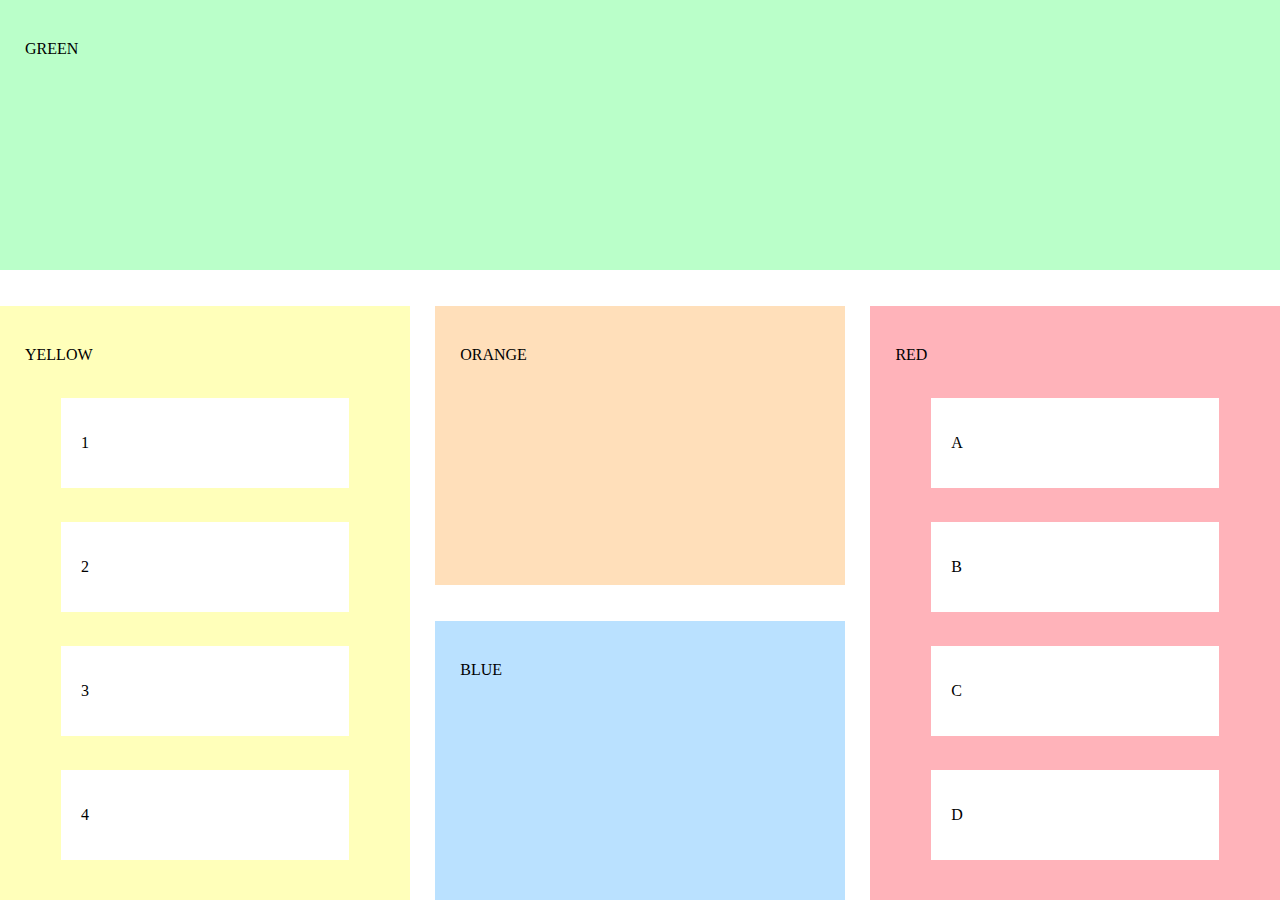
<file: cssExercise/2-1/index.html>
<!DOCTYPE html>
<html lang="en">
  <head>
    <meta charset="UTF-8" />
    <meta http-equiv="X-UA-Compatible" content="IE=edge" />
    <meta name="viewport" content="width=device-width, initial-scale=1.0" />
    <link rel="stylesheet" href="style.css" />
    <title>2-1 Html & Css exercise</title>
  </head>
  <body>
    <header class="green-box box">GREEN</header>
    <section class="main">
      <div class="yellow-box box">
        Yellow
        <div class="white-box">1</div>
        <div class="white-box">2</div>
        <div class="white-box">3</div>
        <div class="white-box">4</div>
      </div>
      <div class="center-container">
        <div class="orange-box box">ORANGE</div>
        <div class="blue-box box">BLUE</div>
      </div>
      <div class="red-box box">
        RED
        <div class="white-box">A</div>
        <div class="white-box">B</div>
        <div class="white-box">C</div>
        <div class="white-box">D</div>
      </div>
    </section>
  </body>
</html>
</file>
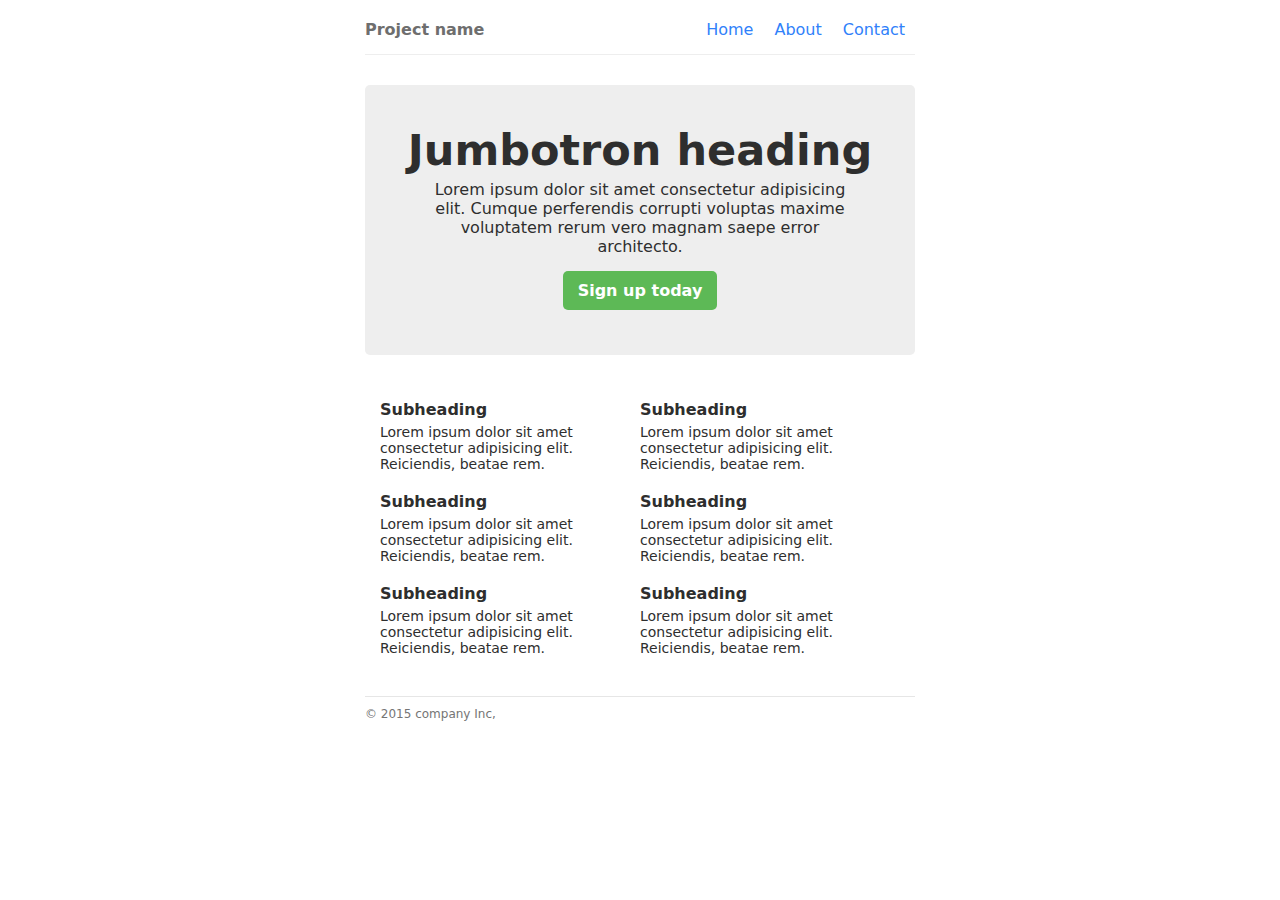
<file: cssExercise/2-2/index.html>
<!DOCTYPE html>
<html lang="en">
  <head>
    <meta charset="UTF-8" />
    <meta http-equiv="X-UA-Compatible" content="IE=edge" />
    <meta name="viewport" content="width=device-width, initial-scale=1.0" />
    <link rel="stylesheet" href="style.css" />
    <title>2-2 Html & Css exercise</title>
  </head>
  <body>
    <header>
      <h4>Project name</h4>
      <ul class="navigation">
        <li><a href="#">Home</a></li>
        <li><a href="#">About</a></li>
        <li><a href="#">Contact</a></li>
      </ul>
    </header>
    <section class="topSection">
      <h1>Jumbotron heading</h1>
      <p>
        Lorem ipsum dolor sit amet consectetur adipisicing elit. Cumque
        perferendis corrupti voluptas maxime voluptatem rerum vero magnam saepe
        error architecto.
      </p>
      <button>Sign up today</button>
    </section>
    <section class="bottomSection">
      <div class="subheading">
        <h5>Subheading</h5>
        <p>
          Lorem ipsum dolor sit amet consectetur adipisicing elit. Reiciendis,
          beatae rem.
        </p>
      </div>
      <div class="subheading">
        <h5>Subheading</h5>
        <p>
          Lorem ipsum dolor sit amet consectetur adipisicing elit. Reiciendis,
          beatae rem.
        </p>
      </div>
      <div class="subheading">
        <h5>Subheading</h5>
        <p>
          Lorem ipsum dolor sit amet consectetur adipisicing elit. Reiciendis,
          beatae rem.
        </p>
      </div>
      <div class="subheading">
        <h5>Subheading</h5>
        <p>
          Lorem ipsum dolor sit amet consectetur adipisicing elit. Reiciendis,
          beatae rem.
        </p>
      </div>
      <div class="subheading">
        <h5>Subheading</h5>
        <p>
          Lorem ipsum dolor sit amet consectetur adipisicing elit. Reiciendis,
          beatae rem.
        </p>
      </div>
      <div class="subheading">
        <h5>Subheading</h5>
        <p>
          Lorem ipsum dolor sit amet consectetur adipisicing elit. Reiciendis,
          beatae rem.
        </p>
      </div>
    </section>
    <footer>© 2015 company Inc,</footer>
  </body>
</html>
</file>
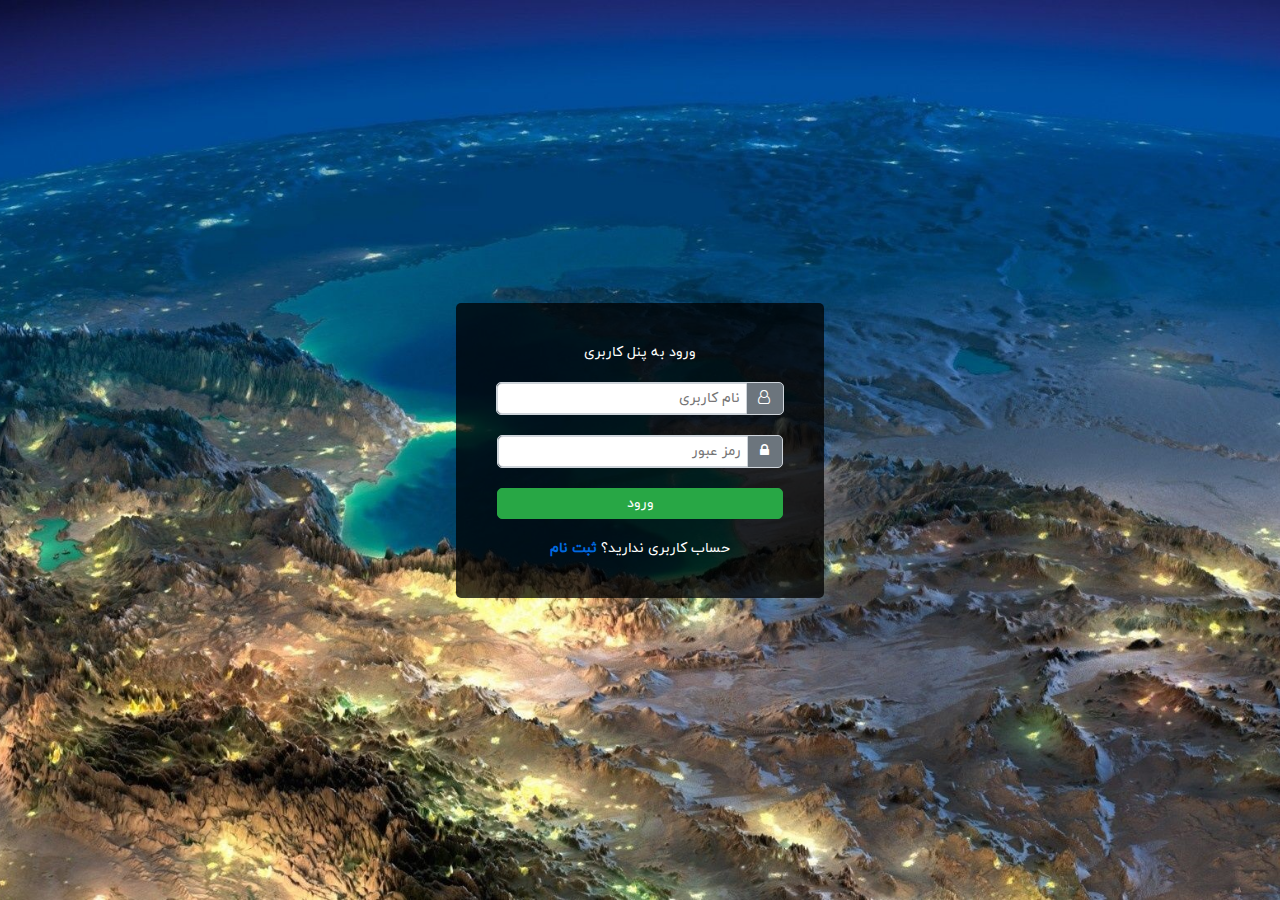
<file: cssExercise/2-3/index.html>
<!DOCTYPE html>
<html lang="fa">
  <head>
    <meta charset="UTF-8" />
    <meta http-equiv="X-UA-Compatible" content="IE=edge" />
    <meta name="viewport" content="width=device-width, initial-scale=1.0" />
    <link
      rel="stylesheet"
      href="https://cdnjs.cloudflare.com/ajax/libs/font-awesome/4.7.0/css/font-awesome.css"
      integrity="sha512-5A8nwdMOWrSz20fDsjczgUidUBR8liPYU+WymTZP1lmY9G6Oc7HlZv156XqnsgNUzTyMefFTcsFH/tnJE/+xBg=="
      crossorigin="anonymous"
      referrerpolicy="no-referrer"
    />

    <link rel="stylesheet" href="style.css" />

    <title>2-3 Html & Css exercise</title>
  </head>
  <body>
    <form class="login-form">
      <p>ورود به پنل کاربری</p>
      <div class="input-container">
        <i class="fa fa-user-o icon" aria-hidden="true"></i>
        <input type="text" placeholder="نام کاربری" />
      </div>
      <div class="input-container">
        <i class="fa fa-lock icon2" aria-hidden="true"></i>
        <input type="password" placeholder="رمز عبور" />
      </div>
      <button type="submit">ورود</button>
      <p>حساب کاربری ندارید؟ <a href="#">ثبت نام</a></p>
    </form>
  </body>
</html>
</file>
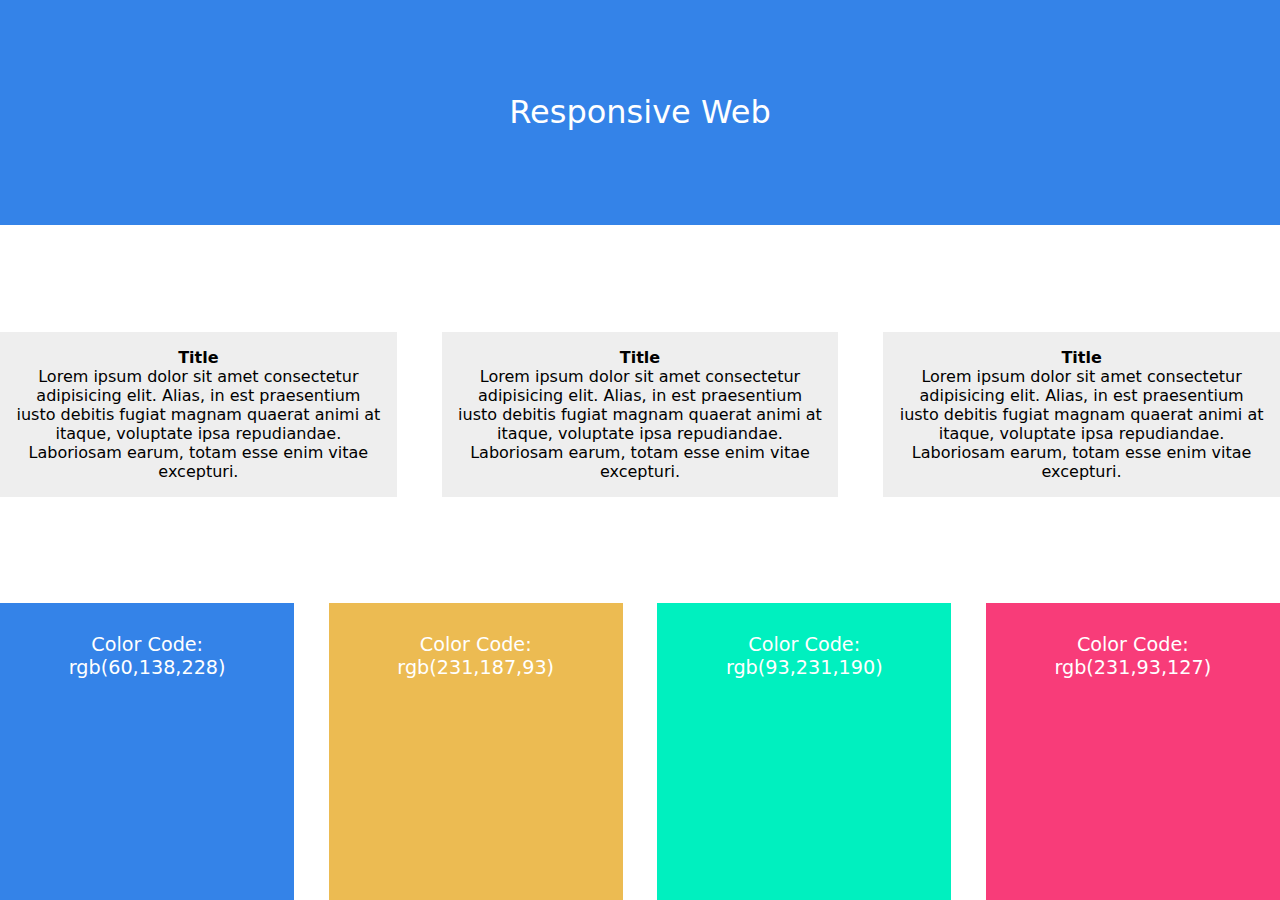
<file: cssExercise/2-4/index.html>
<!DOCTYPE html>
<html lang="en">
  <head>
    <meta charset="UTF-8" />
    <meta http-equiv="X-UA-Compatible" content="IE=edge" />
    <meta name="viewport" content="width=device-width, initial-scale=1.0" />
    <link rel="stylesheet" href="style.css" />
    <title>2-4 Html and Css exercise</title>
  </head>
  <body>
    <header class="top">
      <h1 style="font-weight: 300">Responsive Web</h1>
    </header>
    <section class="middle">
      <div class="text">
        <strong>Title</strong>
        <p>
          Lorem ipsum dolor sit amet consectetur adipisicing elit. Alias, in est
          praesentium iusto debitis fugiat magnam quaerat animi at itaque,
          voluptate ipsa repudiandae. Laboriosam earum, totam esse enim vitae
          excepturi.
        </p>
      </div>
      <div class="text">
        <strong>Title</strong>
        <p>
          Lorem ipsum dolor sit amet consectetur adipisicing elit. Alias, in est
          praesentium iusto debitis fugiat magnam quaerat animi at itaque,
          voluptate ipsa repudiandae. Laboriosam earum, totam esse enim vitae
          excepturi.
        </p>
      </div>
      <div class="text">
        <strong>Title</strong>
        <p>
          Lorem ipsum dolor sit amet consectetur adipisicing elit. Alias, in est
          praesentium iusto debitis fugiat magnam quaerat animi at itaque,
          voluptate ipsa repudiandae. Laboriosam earum, totam esse enim vitae
          excepturi.
        </p>
      </div>
    </section>
    <section class="bottom">
      <div class="color-box blue">
        <p>Color Code:<br />rgb(60,138,228)</p>
      </div>
      <div class="color-box orange">
        <p>Color Code:<br />rgb(231,187,93)</p>
      </div>
      <div class="color-box aqua">
        <p>Color Code:<br />rgb(93,231,190)</p>
      </div>
      <div class="color-box magenta">
        <p>Color Code:<br />rgb(231,93,127)</p>
      </div>
    </section>
  </body>
</html>
</file>
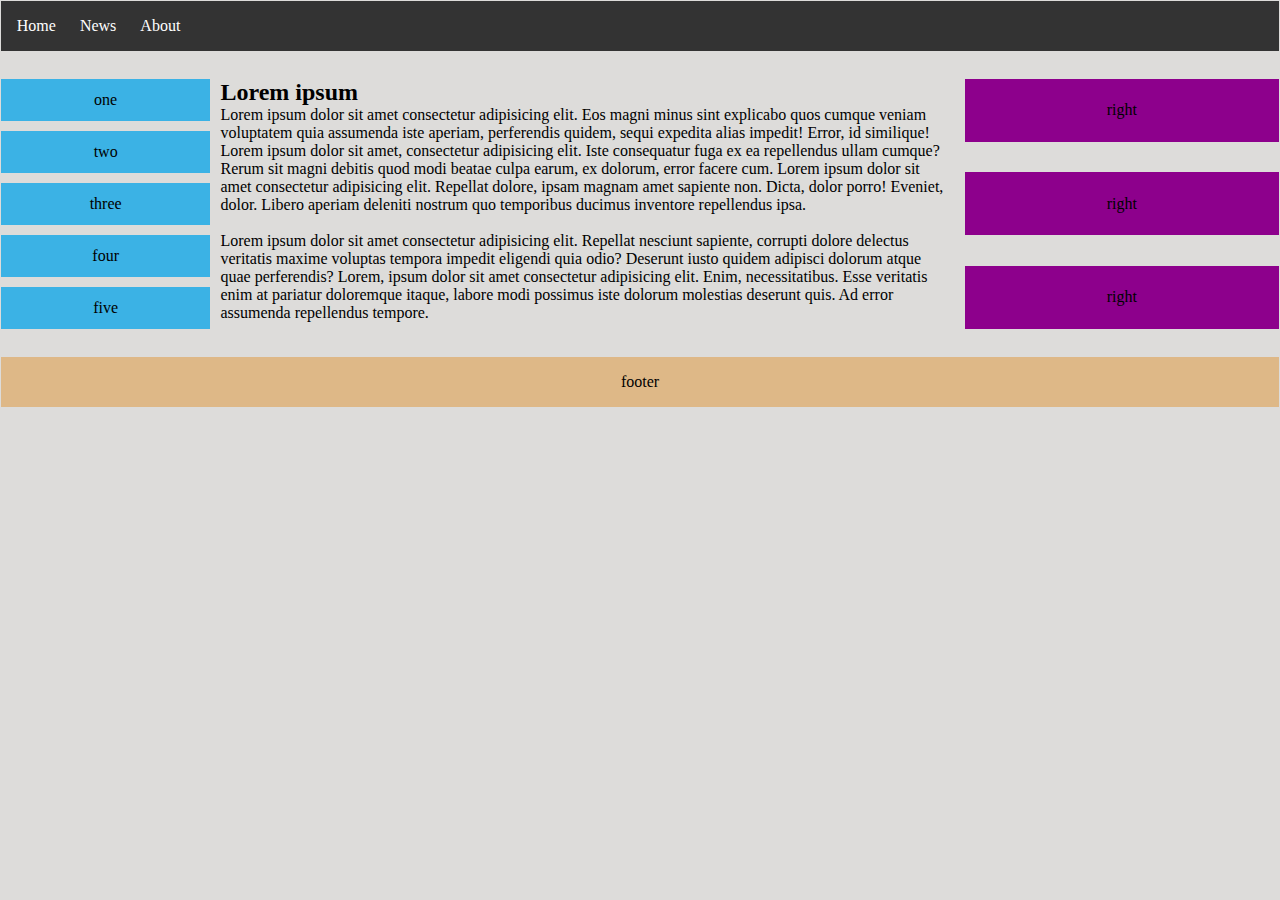
<file: cssExercise/2-5/index.html>
<!DOCTYPE html>
<html lang="en">
  <head>
    <meta charset="UTF-8" />
    <meta http-equiv="X-UA-Compatible" content="IE=edge" />
    <meta name="viewport" content="width=device-width, initial-scale=1.0" />
    <link
      rel="stylesheet"
      href="https://cdnjs.cloudflare.com/ajax/libs/font-awesome/4.7.0/css/font-awesome.css"
      integrity="sha512-5A8nwdMOWrSz20fDsjczgUidUBR8liPYU+WymTZP1lmY9G6Oc7HlZv156XqnsgNUzTyMefFTcsFH/tnJE/+xBg=="
      crossorigin="anonymous"
      referrerpolicy="no-referrer"
    />
    <link rel="stylesheet" href="style.css" />
    <title>2-5 Html and Css exercise</title>
  </head>
  <body>
    <header>
      <i class="fa fa-bars icon" aria-hidden="true"></i>
      <ul class="nav col-12-xs">
        <li><a href="#">Home</a></li>
        <li><a href="#">News</a></li>
        <li><a href="#">About</a></li>
      </ul>
    </header>
    <section class="main">
      <div class="left col-2-s col-2-m">
        <div class="one">one</div>
        <div class="one">two</div>
        <div class="one">three</div>
        <div class="one">four</div>
        <div class="one">five</div>
      </div>
      <div class="text col-9-s col-7-m">
        <h1>Lorem ipsum</h1>
        <p>
          Lorem ipsum dolor sit amet consectetur adipisicing elit. Eos magni
          minus sint explicabo quos cumque veniam voluptatem quia assumenda iste
          aperiam, perferendis quidem, sequi expedita alias impedit! Error, id
          similique! Lorem ipsum dolor sit amet, consectetur adipisicing elit.
          Iste consequatur fuga ex ea repellendus ullam cumque? Rerum sit magni
          debitis quod modi beatae culpa earum, ex dolorum, error facere cum.
          Lorem ipsum dolor sit amet consectetur adipisicing elit. Repellat
          dolore, ipsam magnam amet sapiente non. Dicta, dolor porro! Eveniet,
          dolor. Libero aperiam deleniti nostrum quo temporibus ducimus
          inventore repellendus ipsa.
        </p>
        <br />
        <p>
          Lorem ipsum dolor sit amet consectetur adipisicing elit. Repellat
          nesciunt sapiente, corrupti dolore delectus veritatis maxime voluptas
          tempora impedit eligendi quia odio? Deserunt iusto quidem adipisci
          dolorum atque quae perferendis? Lorem, ipsum dolor sit amet
          consectetur adipisicing elit. Enim, necessitatibus. Esse veritatis
          enim at pariatur doloremque itaque, labore modi possimus iste dolorum
          molestias deserunt quis. Ad error assumenda repellendus tempore.
        </p>
      </div>
      <div class="right col-12-s col-3-m">
        <div class="right-box">right</div>
        <div class="right-box">right</div>
        <div class="right-box">right</div>
      </div>
    </section>
    <footer>footer</footer>
  </body>
</html>
</file>
<file: cssExercise/2-1/style.css>
* {
  margin: 0;
  padding: 0;
  box-sizing: border-box;
  text-transform: uppercase;
}
body {
  height: 100vh;
  display: flex;
  flex-direction: column;
  justify-content: space-between;
}
.box {
  padding: 40px 25px;
}
.green-box {
  height: 30vh;
  background-color: rgb(186, 255, 201);
}
.main {
  height: 66vh;
  display: flex;
  justify-content: space-between;
}
.yellow-box {
  width: 32%;
  background-color: rgb(255, 255, 186);
  display: flex;
  flex-direction: column;
  justify-content: space-between;
}
.white-box {
  width: 80%;
  height: 10vh;
  line-height: 10vh;
  padding: 0 20px;
  background-color: white;
  align-self: center;
}
.center-container {
  width: 32%;
  display: flex;
  flex-direction: column;
  justify-content: space-between;
}
.orange-box {
  background-color: #ffdfba;
  height: 47%;
}
.blue-box {
  background-color: #bae1ff;
  height: 47%;
}
.red-box {
  width: 32%;
  background-color: #ffb3ba;
  display: flex;
  flex-direction: column;
  justify-content: space-between;
}
</file>
<file: cssExercise/2-2/style.css>
* {
  margin: 0;
  padding: 0;
  box-sizing: border-box;
  font-family: system-ui, -apple-system, BlinkMacSystemFont, "Segoe UI", Roboto,
    Oxygen, Ubuntu, Cantarell, "Open Sans", "Helvetica Neue", sans-serif;
}
body {
  display: flex;
  flex-direction: column;
  align-items: center;
}
header,
section,
footer {
  width: 550px;
}

/**************** header Styles ********************/

header {
  display: flex;
  justify-content: space-between;
  margin-top: 10px;
  border-bottom: 1px solid #eee;
  padding-bottom: 5px;
}
.navigation {
  display: flex;
  list-style-type: none;
  gap: 1px;
}
header h4 {
  padding: 10px 0;
  color: #6e6e6e;
}
.navigation a {
  display: inline-block;
  padding: 10px 10px;
  text-decoration: none;
  color: rgb(48, 129, 250);
  border-radius: 5px;
}
.navigation a:hover {
  background-color: rgb(48, 129, 250);
  color: white;
}

/**************** header Styles ********************/

/************** topSection styles ******************/

.topSection {
  text-align: center;
  background-color: #eee;
  margin-top: 30px;
  border-radius: 5px;
  padding: 30px;
  color: #2e2e2e;
}
.topSection h1 {
  font-size: 43px;
  margin: 10px 0 5px 0;
}
.topSection p {
  width: 90%;
  margin: 5px auto;
}

.topSection button {
  background-color: #5db956;
  border: none;
  border-radius: 5px;
  padding: 10px 15px;
  margin: 10px 0 15px 0;
  color: white;
  font-weight: 600;
  font-size: 16px;
}

.topSection button:hover {
  background-color: #10a805;
  cursor: pointer;
}

/************** topSection styles ******************/

/************* bottomSection styles ****************/

.bottomSection {
  display: flex;
  flex-wrap: wrap;
  margin: 20px 0 10px 0;
  padding: 15px 15px 30px 15px;
  color: #2e2e2e;
  border-bottom: 1px solid rgb(230, 230, 230);
}

.bottomSection .subheading {
  width: 50%;
  margin: 10px 0;
}
.bottomSection .subheading h5 {
  font-size: 16px;
  margin-bottom: 5px;
}
.bottomSection .subheading p {
  font-size: 14px;
}

/************* bottomSection styles ****************/

/***************** footer styles *******************/
footer {
  font-size: 12px;
  color: rgb(117, 117, 117);
}
/***************** footer styles *******************/
</file>
<file: cssExercise/2-3/style.css>
@font-face {
  font-family: bYekan;
  font-style: normal;
  src: url(IRANYekan.ttf);
}
* {
  margin: 0;
  padding: 0;
  box-sizing: border-box;
  direction: rtl;
  font-family: bYekan;
  font-size: 14px;
}
body {
  height: 100vh;
  background: url(earthBackground.jpg);
  background-position: center;
  background-repeat: no-repeat;
  background-size: cover;
  display: flex;
  justify-content: center;
  align-items: center;
}

.login-form {
  display: flex;
  flex-direction: column;
  background-color: rgba(0, 0, 0, 0.75);
  border-radius: 5px;
  gap: 20px;
  align-items: center;
  justify-items: stretch;
  padding: 40px 40px;
}
.login-form p {
  color: white;
}
.input-container {
  background-color: #6c757d;
  border-radius: 5px;
  border: 0.1px solid #ced4da;
}
.icon {
  padding: 5px 13px 5px 7px;
  color: white;
  border-radius: 0 5px 5px 0;
}
.icon2 {
  padding: 5px 13px 5px 8px;
  color: white;
  border-radius: 0 5px 5px 0;
}
input {
  padding: 5px 6px;
  border-radius: 5px 0 0 5px;
  border: 0.1px solid #ced4da;
  width: 250px;
}
button {
  width: 286px;
  padding: 5px;
  background-color: #28a745;
  border: 1px solid #28a745;
  border-radius: 5px;
  color: white;
}
a {
  text-decoration: none;
  color: #006ae0;
  font-weight: bold;
}
</file>
<file: cssExercise/2-4/style.css>
* {
  margin: 0;
  padding: 0;
  box-sizing: border-box;
  font-family: system-ui, -apple-system, BlinkMacSystemFont, "Segoe UI", Roboto,
    Oxygen, Ubuntu, Cantarell, "Open Sans", "Helvetica Neue", sans-serif;
}
body {
  display: flex;
  flex-direction: column;
  gap: 1rem;
}
.top {
  background-color: #3483e8;
  color: white;
  text-align: center;
  height: 20vh;
  line-height: 20vh;
}
.middle {
  display: flex;
  flex-wrap: wrap;
  justify-content: space-between;
  gap: 1rem;
}
.text {
  width: 100%;
  text-align: center;
  padding: 1rem;
  background-color: #eeeeee;
  display: flex;
  flex-direction: column;
  justify-content: center;
}
.text:last-of-type {
  width: 100%;
}
.bottom {
  display: flex;
  flex-wrap: wrap;
  justify-content: space-between;
  gap: 1rem;
}
.color-box {
  height: 25vh;
  width: 100%;
  text-align: center;
  padding: 30px 20px;
  color: white;
}
.blue {
  background-color: #3483e8;
}
.orange {
  background-color: #ecbb52;
}
.aqua {
  background-color: #00f0bf;
}
.magenta {
  background-color: #f83c79;
  display: none;
}
@media only screen and (min-width: 600px) {
  .text {
    width: 48%;
  }
  .color-box {
    width: 48%;
  }
  .magenta {
    display: block;
  }
}
@media only screen and (min-width: 800px) {
  body {
    column-gap: 1rem;
    row-gap: 1.5rem;
  }
  .top {
    height: 25vh;
    line-height: 25vh;
  }
  .text {
    width: 31%;
  }
  .text:last-of-type {
    width: 31%;
  }
  .bottom {
    row-gap: 1.5rem;
  }
  .color-box {
    height: 25vh;
    width: 31%;
    font-size: 1.1rem;
  }
  .magenta {
    width: 100%;
  }
}

@media only screen and (min-width: 1000px) {
  body {
    justify-content: space-between;
    height: 100vh;
  }
  .color-box {
    height: 33vh;
    width: 23%;
    font-size: 1.2rem;
  }
  .magenta {
    width: 23%;
  }
}
</file>
<file: cssExercise/2-5/style.css>
* {
  padding: 0;
  margin: 0;
  box-sizing: border-box;
}
.col-1-xs {
  width: 8.33%;
}
.col-2-xs {
  width: 16.66%;
}
.col-3-xs {
  width: 25%;
}
.col-4-xs {
  width: 33.33%;
}
.col-5-xs {
  width: 41.66%;
}
.col-6-xs {
  width: 50%;
}
.col-7-xs {
  width: 58.33%;
}
.col-8-xs {
  width: 66.66%;
}
.col-9-xs {
  width: 75%;
}
.col-10-xs {
  width: 83.33%;
}
.col-11-xs {
  width: 91.66%;
}
.col-12-xs {
  width: 100%;
}
body {
  background-color: #dddcda;
  display: flex;
  flex-direction: column;
  gap: 10px;
  padding: 0.05rem 0.05rem 0.4rem 0.05rem;
}
header {
  display: flex;
  background-color: #333;
  flex-direction: column;
  align-items: center;
  padding: 0.25rem;
}
.icon {
  font-size: 32px;
  color: #d81113;
}
.nav {
  display: none;
  text-align: center;
}
.icon:hover + .nav {
  cursor: pointer;
  display: block;
}
.nav:hover {
  display: block;
}

.nav li {
  display: flex;
  flex-direction: column;
}
.nav li a {
  text-decoration: none;
  color: white;
  padding: 0.75rem;
  border-radius: 5px;
}
.nav li a:hover {
  background-color: #777;
}
.main {
  display: flex;
  flex-direction: column;
  gap: 10px;
}
.left {
  display: flex;
  flex-direction: column;
  gap: 10px;
}
.text {
  font-size: 0.8rem;
}
.text h1 {
  font-size: 1.5rem;
}
.one {
  background-color: #3bb2e5;
  padding: 0.5rem;
  text-align: center;
}
.right {
  display: flex;
  flex-direction: column;
  text-align: center;
  gap: 10px;
}
.right-box {
  background-color: #8d008c;
  padding: 1rem;
}
footer {
  background-color: #deb887;
  text-align: center;
  padding: 1rem;
}

@media only screen and (min-width: 600px) {
  .col-1-s {
    width: 8.33%;
  }
  .col-2-s {
    width: 16.66%;
  }
  .col-3-s {
    width: 25%;
  }
  .col-4-s {
    width: 33.33%;
  }
  .col-5-s {
    width: 41.66%;
  }
  .col-6-s {
    width: 50%;
  }
  .col-7-s {
    width: 58.33%;
  }
  .col-8-s {
    width: 66.66%;
  }
  .col-9-s {
    width: 75%;
  }
  .col-10-s {
    width: 83.33%;
  }
  .col-11-s {
    width: 91.66%;
  }
  .col-12-s {
    width: 100%;
  }
  body {
    gap: 1.75rem;
  }
  .icon {
    display: none;
  }
  .nav {
    display: flex;
  }
  .nav:hover {
    display: flex;
  }
  .main {
    flex-direction: row;
    flex-wrap: wrap;
  }
  .text {
    font-size: 1rem;
  }
}

@media only screen and (min-width: 800px) {
  .col-1-m {
    width: 8.33%;
  }
  .col-2-m {
    width: 16.66%;
  }
  .col-3-m {
    width: 25%;
  }
  .col-4-m {
    width: 33.33%;
  }
  .col-5-m {
    width: 41.66%;
  }
  .col-6-m {
    width: 50%;
  }
  .col-7-m {
    width: 58.33%;
  }
  .col-8-m {
    width: 66.66%;
  }
  .col-9-m {
    width: 75%;
  }
  .col-10-m {
    width: 83.33%;
  }
  .col-11-m {
    width: 91.66%;
  }
  .col-12-m {
    width: 100%;
  }
  .main {
    flex-wrap: nowrap;
    justify-content: space-between;
  }
  .left {
    justify-content: space-between;
  }
  .one {
    padding: 0.75rem;
  }
  .right {
    justify-content: space-between;
  }
  .right-box {
    padding: 1.4rem;
  }
}
</file>
